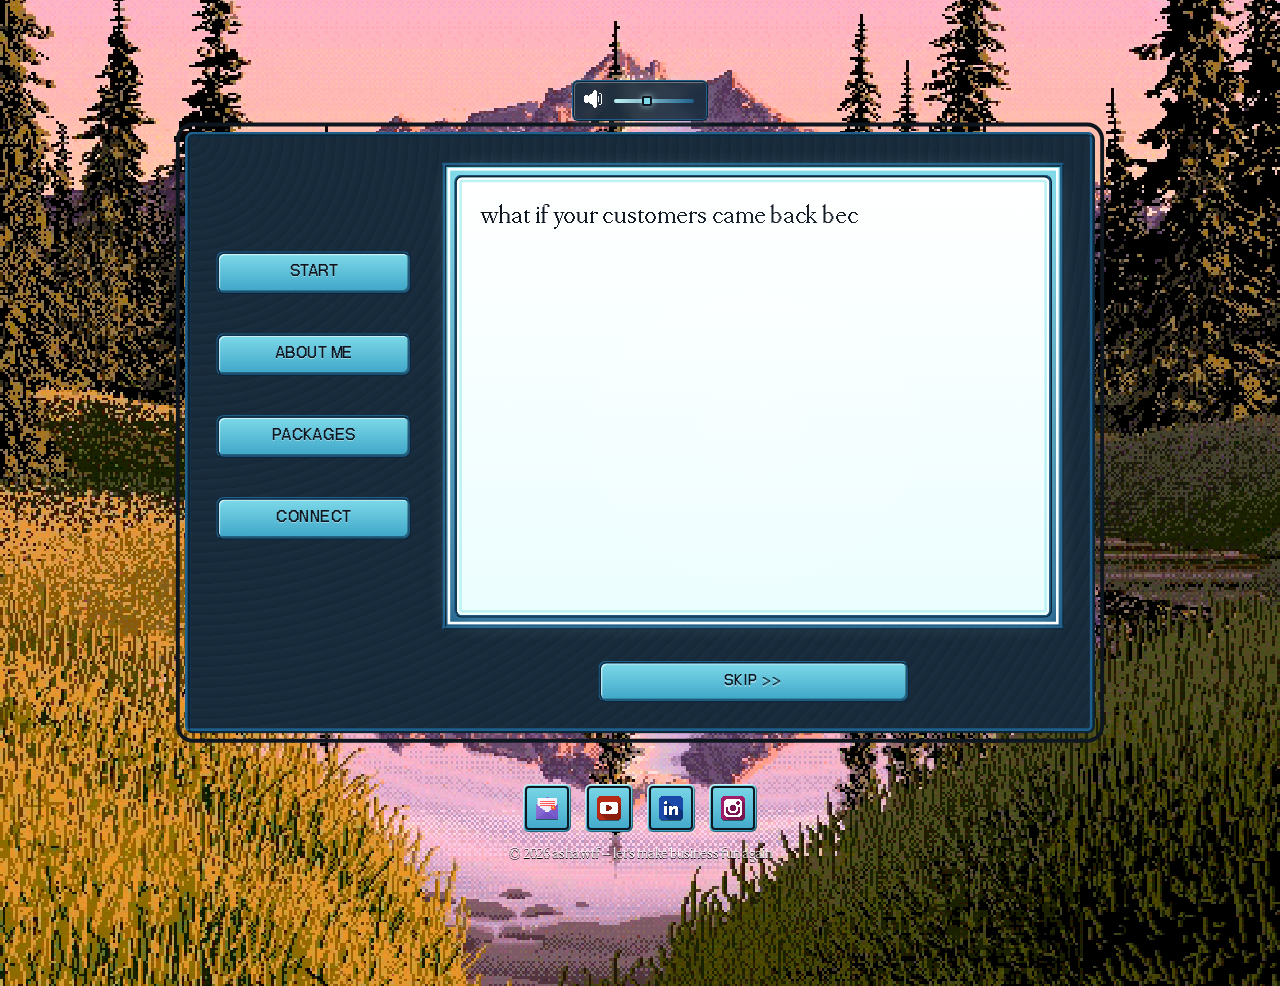
<file: index.html>
<!DOCTYPE html>
<html lang="en">

<head>
	<!-- Google tag (gtag.js) -->
	<script async src="https://www.googletagmanager.com/gtag/js?id=G-HNYB8RR1QK"></script>
	<script>
		window.dataLayer = window.dataLayer || [];
		function gtag() { dataLayer.push(arguments); }
		gtag('js', new Date());

		gtag('config', 'G-HNYB8RR1QK');
	</script>
	<meta charset="utf-8">
	<meta name="viewport" content="width=device-width, initial-scale=1">
	<link href="styles.css" rel="stylesheet">

	<!-- Primary Meta Tags -->
	<title>asha.wtf — make your brand fun again</title>
	<meta name="title" content="asha.wtf — game design for e-commerce brands">
	<meta name="description"
		content="i design game experiences for e-commerce brands who've hit a plateau. no discounts, no gimmicks—just play that brings customers back.">
	<meta name="keywords"
		content="gamification, e-commerce, game design, customer engagement, loyalty programs, interactive experiences">
	<meta name="author" content="Asha">

	<!-- Open Graph / Facebook -->
	<meta property="og:type" content="website">
	<meta property="og:url" content="https://asha.wtf/">
	<meta property="og:title" content="what if your customers came back because your brand was actually fun?">
	<meta property="og:description"
		content="game design for e-commerce brands ready to turn engagement into play. by asha @ asha.wtf">
	<meta property="og:image" content="https://asha.wtf/og-image.jpg">

	<!-- Twitter -->
	<meta property="twitter:card" content="summary_large_image">
	<meta property="twitter:url" content="https://asha.wtf/">
	<meta property="twitter:title" content="what if your customers came back because your brand was actually fun?">
	<meta property="twitter:description"
		content="game design for e-commerce brands ready to turn engagement into play. by asha @ asha.wtf">
	<meta property="twitter:image" content="https://asha.wtf/og-image.jpg">

	<!-- Favicon -->
	<link rel="apple-touch-icon" sizes="180x180" href="favicons/apple-touch-icon.png">
	<link rel="icon" type="image/png" sizes="32x32" href="favicons/favicon-32x32.png">
	<link rel="icon" type="image/png" sizes="16x16" href="favicons/favicon-16x16.png">
	<link rel="manifest" href="favicons/site.webmanifest">
</head>

<body>

	<div class="console-stack">
		<div class="audio-container">
			<audio id="bgAudio" loop>
				<source src="audio/music.mp3" type="audio/mpeg">
			</audio>

			<button id="muteBtn" aria-label="Toggle sound">
				<img src="icons/Speaker-0.png" class="volume-on">
				<img src="icons/Speaker-Crossed.png" class="volume-off hidden">
			</button>

			<input type="range" id="volumeSlider" min="0" max="1" step="0.01" value="0.4" />
			<audio id="sfxSide" src="audio/get1.mp3" preload="auto"></audio>
			<audio id="sfxContinue" src="audio/select2.mp3" preload="auto"></audio>
			<audio id="sfxBack" src="audio/select1.mp3" preload="auto"></audio>

		</div>
		<div class="console-wrapper">
			<div class="console">

				<div class="screen-area">

					<!-- SIDE BUTTONS -->
					<div class="side-buttons">
						<button data-state="start">START</button>
						<button data-state="me">ABOUT ME</button>
						<button data-state="packages">PACKAGES</button>
						<button data-state="connect">CONNECT</button>
					</div>

					<!-- SCREEN -->
					<div class="screen-frame">
						<div class="screen-inner">

							<div class="screen-content" id="screenText"></div>

							<div class="scanlines"></div>

						</div>
					</div>
					<div class="screen-buttons">
						<button class="screen-back hidden" id="backBtn" type="button">
							← BACK
						</button>
						<button class="screen-continue hidden" id="continueBtn" type="button">
							CONTINUE →
						</button>
						<button class="screen-skip hidden" id="skipBtn" type="button">
							SKIP >>
						</button>
					</div>

				</div>

			</div>
		</div>
		<div class="socials">
			<a href="https://ashalamalaka.kit.com/e669b08373" target="_blank" aria-label="Newsletter">
				<img src="icons/Email.png" alt="Newsletter">
			</a>
			<a href="https://www.youtube.com/@ashalamalaka" target="_blank" aria-label="YouTube">
				<img src="icons/YouTube.png" alt="YouTube">
			</a>

			<a href="https://www.linkedin.com/in/itsashawills" target="_blank" aria-label="LinkedIn">
				<img src="icons/LinkedIn.png" alt="LinkedIn">
			</a>

			<a href="https://www.instagram.com/ashalamalaka/" target="_blank" aria-label="Instagram">
				<img src="icons/Instagram.png" alt="Instagram">
			</a>
		</div>
	</div>
	<footer>
		<p>© 2026 asha.wtf — let's make business fun again</p>
	</footer>

	<script src="script.js"></script>
</body>

</html>
</file>
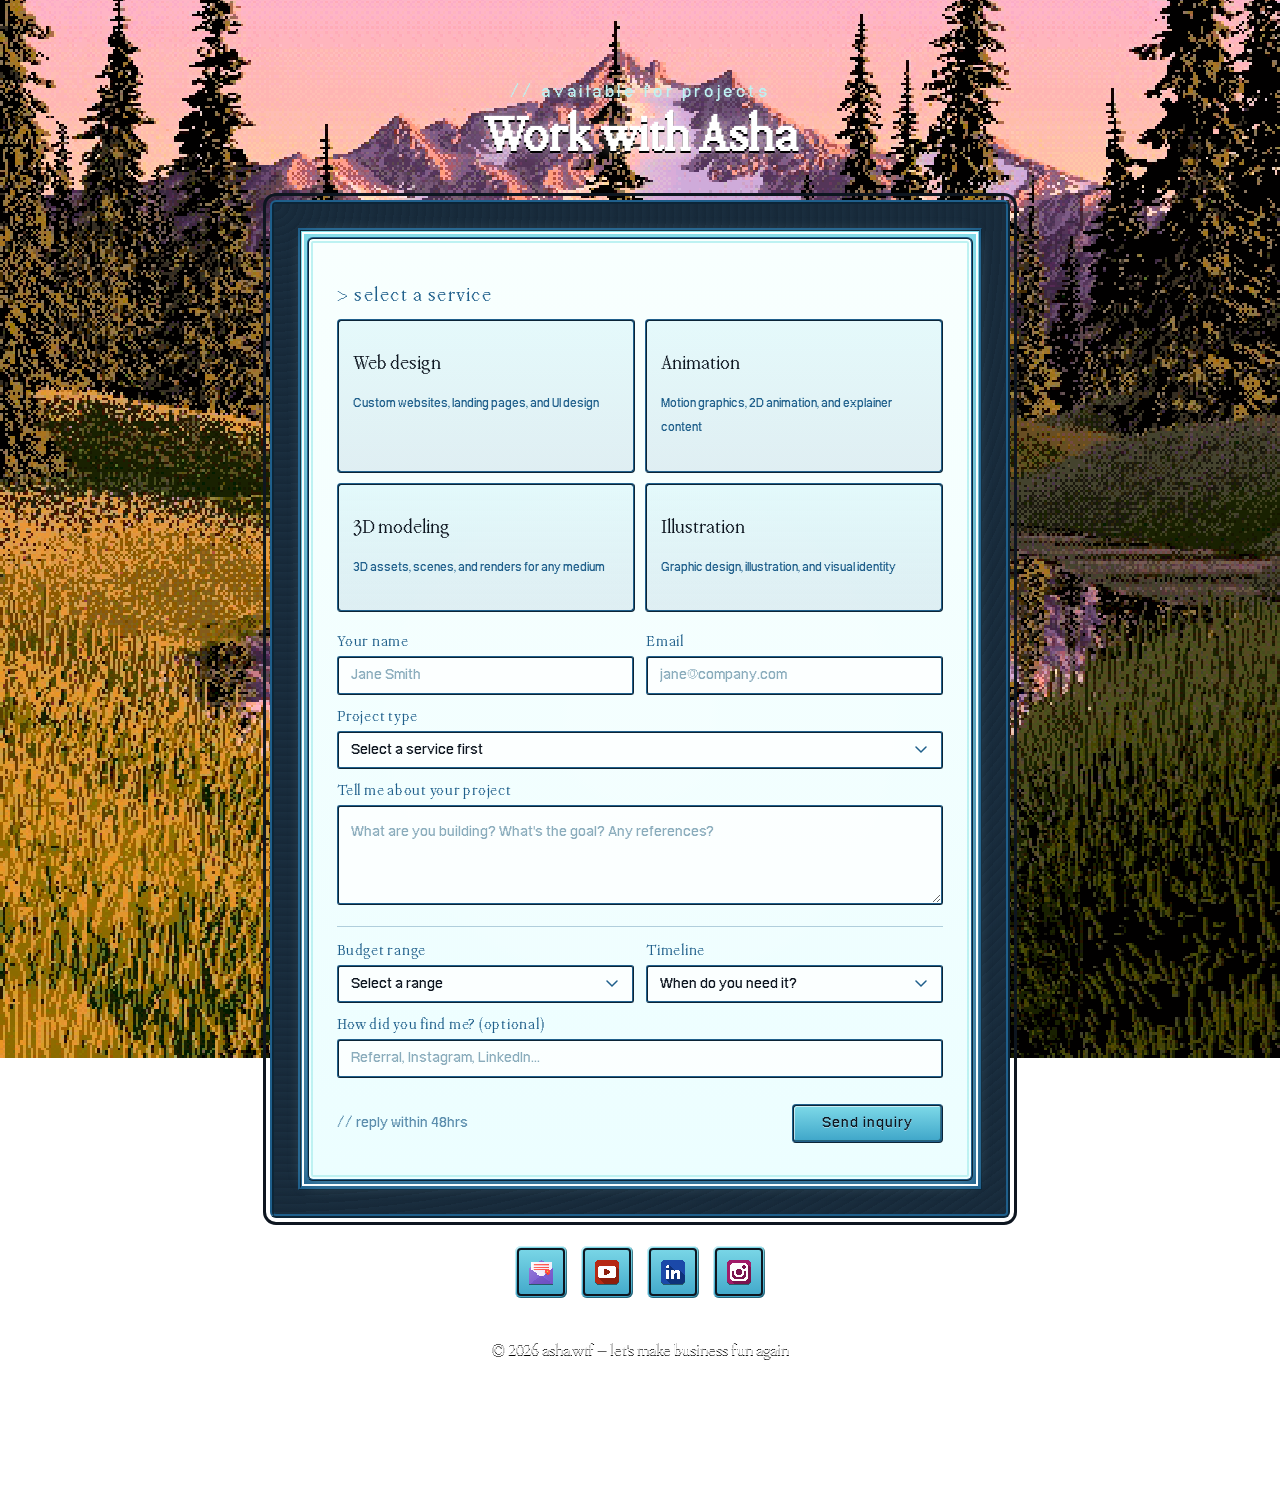
<file: workwithme/index.html>
<!DOCTYPE html>
<html lang="en">
<head>
  <meta charset="UTF-8" />
  <meta name="viewport" content="width=device-width, initial-scale=1.0"/>
  <title>work with asha</title>
  <link href="https://fonts.googleapis.com/css2?family=DM+Sans:wght@300;400;500&display=swap" rel="stylesheet"/>
  
  <!-- Favicon -->
	<link rel="apple-touch-icon" sizes="180x180" href="../favicons/apple-touch-icon.png">
	<link rel="icon" type="image/png" sizes="32x32" href="../favicons/favicon-32x32.png">
	<link rel="icon" type="image/png" sizes="16x16" href="../favicons/favicon-16x16.png">
	<link rel="manifest" href="../favicons/site.webmanifest">
  <style>
    @font-face {
      font-family: "PPMondwest";
      src: url(../fonts/PPMondwest-Regular.otf);
    }
    @font-face {
      font-family: "PPNeueBit";
      src: url(../fonts/PPNeueBit-Bold.otf);
    }

    *, *::before, *::after {
      box-sizing: border-box;
      image-rendering: pixelated;
      -webkit-font-smoothing: none;
    }

    :root {
      --white: #ffffff;
      --off-black: #0E1620;
      --cyan-glow: #BDF2F2;
      --cyan-active: #7DD9E8;
      --cyan-soft: #ECFEFF;
      --blue-button: #3FA6C9;
      --blue-frame: #1F5F8B;
      --blue-shell: #1A2E3F;
      --bg: var(--blue-shell);
      --gradient-bottom: #162838;
      --ui-border-dark: var(--off-black);
      --ui-border-mid: var(--blue-frame);
      --ui-border-light: var(--cyan-glow);
      --ui-frame-top: var(--cyan-active);
      --ui-frame-bottom: var(--blue-frame);
    }

    body {
      margin: 0;
      min-height: 100vh;
      padding: 60px 20px 80px;
      background: url(../imgs/bg2.gif) center / cover no-repeat fixed;
      font-family: "PPMondwest", sans-serif;
      overflow-x: hidden;
      display: flex;
      flex-direction: column;
      align-items: center;
    }

    .page-header {
      text-align: center;
      margin-bottom: 36px;
    }

    .eyebrow {
      font-family: "PPNeueBit", sans-serif;
      font-size: 24px;
      letter-spacing: 0.15em;
      color: var(--cyan-glow);
      text-shadow: 0 0 8px rgba(189,242,242,.5);
      margin-bottom: 8px;
    }

    h1 {
      font-family: "PPMondwest", sans-serif;
      font-size: clamp(2rem, 5.5vw, 3.2rem);
      color: var(--white);
      text-shadow: 0 2px 0 #000, 0 0 14px rgba(255,255,255,.5);
      margin: 0;
    }

    .console {
      width: 90vw;
      max-width: 740px;
      padding: 24px;
      border-radius: 6px;
      background-color: var(--gradient-bottom);
      background-image:
        repeating-radial-gradient(circle at 0 0, transparent 0, var(--gradient-bottom) 8px),
        repeating-linear-gradient(var(--bg), var(--bg));
      border: 4px ridge var(--ui-border-mid);
      outline: 3px solid var(--ui-border-dark);
      outline-offset: 4px;
    }

    .screen-frame {
      width: 100%;
      padding: 6px;
      background: linear-gradient(to bottom, var(--ui-frame-top), var(--ui-frame-bottom));
      border: 3px ridge var(--blue-frame);
      outline: 2px solid var(--white);
      outline-offset: -6px;
    }

    .screen-inner {
      position: relative;
      width: 100%;
      padding: 28px;
      border-radius: 6px;
      background: linear-gradient(to bottom, #f8fffe, var(--cyan-soft));
      border: 2px ridge var(--ui-border-mid);
      outline: 2px solid var(--ui-border-light);
      outline-offset: -6px;
      overflow: hidden;
      box-shadow:
        0 0 18px rgba(189,242,242,.35),
        inset 0 0 12px rgba(255,255,255,.2);
    }

    .screen-inner::after {
      content: "";
      position: absolute;
      inset: 0;
      pointer-events: none;
      background: radial-gradient(circle at center, rgba(189,242,242,.2), transparent 60%);
      mix-blend-mode: screen;
    }

    .scanlines {
      pointer-events: none;
      position: absolute;
      inset: 0;
      background: repeating-linear-gradient(
        to bottom,
        rgba(255,255,255,.03),
        rgba(255,255,255,.03) 2px,
        transparent 2px,
        transparent 4px
      );
      mix-blend-mode: overlay;
      z-index: 1;
    }

    .section-label {
      font-family: "PPMondwest", sans-serif;
      font-size: 19px;
      letter-spacing: 0.08em;
      color: var(--blue-frame);
      margin-bottom: 12px;
      position: relative;
      z-index: 2;
    }

    .services {
      display: grid;
      grid-template-columns: repeat(2, 1fr);
      gap: 10px;
      margin-bottom: 22px;
      position: relative;
      z-index: 2;
    }

    .service-card {
      background: linear-gradient(to bottom, rgba(125,217,232,.15), rgba(31,95,139,.1));
      border: 2px ridge var(--ui-border-mid);
      border-radius: 4px;
      padding: 14px;
      cursor: pointer;
      transition: box-shadow 0.15s;
      user-select: none;
    }

    .service-card:hover {
      box-shadow: 0 0 8px rgba(189,242,242,.5), 0 0 16px rgba(189,242,242,.3);
    }

    .service-card.selected {
      border: 2px solid var(--cyan-active);
      background: linear-gradient(to bottom, rgba(125,217,232,.3), rgba(31,95,139,.2));
      box-shadow: 0 0 10px rgba(189,242,242,.6), inset 0 0 6px rgba(189,242,242,.2);
    }

    .service-name {
      font-family: "PPMondwest", sans-serif;
      font-size: 19px;
      color: var(--off-black);
      margin-bottom: 4px;
    }

    .service-desc {
      font-family: "PPNeueBit", sans-serif;
      font-size: 17px;
      color: var(--blue-frame);
      line-height: 1.4;
      -webkit-font-smoothing: antialiased;
      image-rendering: auto;
    }

    .form-inner {
      position: relative;
      z-index: 2;
    }

    .selected-tag {
      display: none;
      font-family: "PPNeueBit", sans-serif;
      font-size: 16px;
      background: rgba(125,217,232,.2);
      border: 1px solid var(--cyan-active);
      border-radius: 3px;
      padding: 4px 12px;
      margin-bottom: 16px;
      color: var(--blue-frame);
      width: fit-content;
    }

    .form-row { margin-bottom: 14px; }

    label {
      display: block;
      font-family: "PPMondwest", sans-serif;
      font-size: 15px;
      letter-spacing: 0.05em;
      color: var(--blue-frame);
      margin-bottom: 5px;
    }

    input[type="text"],
    input[type="email"],
    textarea,
    select {
      width: 100%;
      background: rgba(255,255,255,.75);
      border: 2px ridge var(--ui-border-mid);
      border-radius: 3px;
      padding: 10px 12px;
      font-family: "PPNeueBit", sans-serif;
      font-size: 20px;
      color: var(--off-black);
      outline: none;
      transition: border-color 0.15s, box-shadow 0.15s;
      appearance: none;
      -webkit-appearance: none;
      -webkit-font-smoothing: antialiased;
      image-rendering: auto;
    }

    input:focus, textarea:focus, select:focus {
      border-color: var(--cyan-active);
      box-shadow: 0 0 6px rgba(189,242,242,.5);
    }

    input::placeholder, textarea::placeholder { color: #8aacbc; }

    select {
      background-image: url("data:image/svg+xml,%3Csvg xmlns='http://www.w3.org/2000/svg' width='12' height='8' viewBox='0 0 12 8'%3E%3Cpath d='M1 1l5 5 5-5' stroke='%231F5F8B' stroke-width='1.5' fill='none' stroke-linecap='round'/%3E%3C/svg%3E");
      background-repeat: no-repeat;
      background-position: right 14px center;
      background-color: rgba(255,255,255,.75);
      padding-right: 36px;
      cursor: pointer;
    }

    textarea {
      resize: vertical;
      min-height: 100px;
      line-height: 1.5;
    }

    .form-two-col {
      display: grid;
      grid-template-columns: repeat(2, 1fr);
      gap: 12px;
    }

    .divider {
      border: none;
      border-top: 1px solid rgba(31,95,139,.3);
      margin: 16px 0;
    }

    .submit-row {
      display: flex;
      align-items: center;
      justify-content: space-between;
      margin-top: 18px;
      gap: 12px;
    }

    .submit-note {
      font-family: "PPNeueBit", sans-serif;
      font-size: 20px;
      color: var(--blue-frame);
      opacity: 0.7;
    }

    .submit-btn {
      font-family: "PPNeueBit", sans-serif;
      font-size: 20px;
      cursor: pointer;
      border-radius: 4px;
      background: linear-gradient(to bottom, var(--cyan-active), var(--blue-button));
      border: 2px ridge var(--ui-border-mid);
      color: var(--off-black);
      padding: 10px 28px;
      letter-spacing: 0.05em;
      text-shadow: 0 1px 0 rgba(255,255,255,.4);
      box-shadow:
        inset 1px 1px 0 rgba(255,255,255,.6),
        inset -1px -1px 0 rgba(0,0,0,.4);
      transition: transform .1s ease, box-shadow .1s ease;
    }

    .submit-btn:hover {
      box-shadow:
        0 0 6px rgba(189,242,242,.6),
        0 0 14px rgba(189,242,242,.4),
        inset 1px 1px 0 rgba(255,255,255,.7);
    }

    .submit-btn:active {
      transform: translateY(2px);
      box-shadow:
        inset 2px 2px 0 rgba(0,0,0,.5),
        inset -1px -1px 0 rgba(255,255,255,.4);
    }

    .success-msg {
      display: none;
      text-align: center;
      padding: 2.5rem 1rem;
    }

    .success-msg .check {
      font-family: "PPNeueBit", sans-serif;
      font-size: 2.2rem;
      color: var(--cyan-active);
      text-shadow: 0 0 12px rgba(125,217,232,.8);
      margin-bottom: 10px;
    }

    .success-msg h2 {
      font-family: "PPMondwest", sans-serif;
      font-size: 1.7rem;
      color: var(--off-black);
      margin-bottom: 6px;
    }

    .success-msg p {
      font-family: "PPNeueBit", sans-serif;
      font-size: 17px;
      color: var(--blue-frame);
      -webkit-font-smoothing: antialiased;
    }

    .socials {
      margin-top: 28px;
      display: flex;
      gap: 14px;
    }

    .socials a {
      display: grid;
      place-items: center;
      width: 52px;
      height: 52px;
      background: linear-gradient(to bottom, var(--cyan-active), var(--blue-button));
      outline: 2px solid var(--ui-border-dark);
      outline-offset: -4px;
      border-radius: 6px;
      box-shadow:
        inset 1px 1px 0 rgba(255,255,255,.6),
        inset -1px -1px 0 rgba(0,0,0,.4);
      transition: transform .1s ease, box-shadow .1s ease;
    }

    .socials img {
      max-width: 34px;
      filter: drop-shadow(0 1px 0 rgba(0,0,0,.5));
      image-rendering: pixelated;
    }

    .socials a:hover {
      box-shadow:
        0 0 6px rgba(189,242,242,.6),
        0 0 14px rgba(189,242,242,.4),
        inset 1px 1px 0 rgba(255,255,255,.7);
    }

    .socials a:active {
      transform: translateY(2px);
      box-shadow:
        inset 2px 2px 0 rgba(0,0,0,.5),
        inset -1px -1px 0 rgba(255,255,255,.4);
    }

    .socials a:focus-visible {
      outline: 2px solid var(--cyan-glow);
      outline-offset: 2px;
    }

    footer {
      margin-top: 28px;
      margin-bottom: 30px;
      text-align: center;
      font-size: 1rem;
      color: var(--white);
      text-shadow: 0 1px 0 rgba(0,0,0,1);
    }

    @media (max-width: 480px) {
      .services { grid-template-columns: 1fr; }
      .form-two-col { grid-template-columns: 1fr; }
      .submit-row { flex-direction: column; align-items: flex-start; }
    }
  </style>
</head>
<body>

  <div class="page-header">
    <p class="eyebrow">// available for projects</p>
    <h1>Work with Asha</h1>
  </div>

  <div class="console">
    <div class="screen-frame">
      <div class="screen-inner">
        <div class="scanlines"></div>

        <p class="section-label">> select a service</p>

        <div class="services">
          <div class="service-card" data-service="Web Design" onclick="selectService(this)">
            <p class="service-name">Web design</p>
            <p class="service-desc">Custom websites, landing pages, and UI design</p>
          </div>
          <div class="service-card" data-service="Animation" onclick="selectService(this)">
            <p class="service-name">Animation</p>
            <p class="service-desc">Motion graphics, 2D animation, and explainer content</p>
          </div>
          <div class="service-card" data-service="3D Modeling" onclick="selectService(this)">
            <p class="service-name">3D modeling</p>
            <p class="service-desc">3D assets, scenes, and renders for any medium</p>
          </div>
          <div class="service-card" data-service="Illustration" onclick="selectService(this)">
            <p class="service-name">Illustration</p>
            <p class="service-desc">Graphic design, illustration, and visual identity</p>
          </div>
        </div>

        <div class="form-inner">
          <div class="success-msg" id="success-msg">
            <div class="check">[ OK ]</div>
            <h2>Got it — thanks!</h2>
            <p>I'll be in touch within 48 hours.</p>
          </div>

          <form id="booking-form" action="https://formspree.io/f/mkgvonzj" method="POST">
            <input type="hidden" name="service" id="hidden-service" value="" />

            <div class="selected-tag" id="selected-tag"></div>

            <div class="form-two-col">
              <div class="form-row">
                <label>Your name</label>
                <input type="text" name="name" placeholder="Jane Smith" required />
              </div>
              <div class="form-row">
                <label>Email</label>
                <input type="email" name="email" placeholder="jane@company.com" required />
              </div>
            </div>

            <div class="form-row">
              <label>Project type</label>
              <select id="project-type" name="project_type">
                <option value="" disabled selected>Select a service first</option>
              </select>
            </div>

            <div class="form-row">
              <label>Tell me about your project</label>
              <textarea name="description" placeholder="What are you building? What's the goal? Any references?" required></textarea>
            </div>

            <hr class="divider" />

            <div class="form-two-col">
              <div class="form-row">
                <label>Budget range</label>
                <select name="budget">
                  <option value="" disabled selected>Select a range</option>
                  <option>Under $500</option>
                  <option>$500 – $1,500</option>
                  <option>$1,500 – $3,000</option>
                  <option>$3,000+</option>
                  <option>Let's talk</option>
                </select>
              </div>
              <div class="form-row">
                <label>Timeline</label>
                <select name="timeline">
                  <option value="" disabled selected>When do you need it?</option>
                  <option>ASAP (under 2 weeks)</option>
                  <option>2 – 4 weeks</option>
                  <option>1 – 2 months</option>
                  <option>Flexible</option>
                </select>
              </div>
            </div>

            <div class="form-row">
              <label>How did you find me? (optional)</label>
              <input type="text" name="referral" placeholder="Referral, Instagram, LinkedIn..." />
            </div>

            <div class="submit-row">
              <p class="submit-note">// reply within 48hrs</p>
              <button type="submit" class="submit-btn">Send inquiry</button>
            </div>
          </form>
        </div>

      </div>
    </div>
  </div>

  <div class="socials">
    <a href="https://ashalamalaka.kit.com/e669b08373" target="_blank" aria-label="Newsletter">
      <img src="../icons/Email.png" alt="Newsletter">
    </a>
    <a href="https://www.youtube.com/@ashalamalaka" target="_blank" aria-label="YouTube">
      <img src="../icons/YouTube.png" alt="YouTube">
    </a>
    <a href="https://www.linkedin.com/in/itsashawills" target="_blank" aria-label="LinkedIn">
      <img src="../icons/LinkedIn.png" alt="LinkedIn">
    </a>
    <a href="https://www.instagram.com/ashalamalaka/" target="_blank" aria-label="Instagram">
      <img src="../icons/Instagram.png" alt="Instagram">
    </a>
  </div>

  <footer>
    <p>© 2026 asha.wtf — let's make business fun again</p>
  </footer>

  <script>
    const serviceOptions = {
      "Web Design": ["Landing page", "Full website", "UI / product design", "Website redesign", "Other"],
      "Animation": ["Motion graphics", "2D character animation", "Explainer video", "Logo animation", "Other"],
      "3D Modeling": ["3D asset / prop", "Scene / environment", "Product render", "Character model", "Other"],
      "Illustration": ["Brand illustration", "Graphic design", "Social media assets", "Editorial illustration", "Other"]
    };

    function selectService(el) {
      document.querySelectorAll('.service-card').forEach(c => c.classList.remove('selected'));
      el.classList.add('selected');
      const service = el.dataset.service;
      const tag = document.getElementById('selected-tag');
      tag.textContent = '> ' + service;
      tag.style.display = 'block';
      document.getElementById('hidden-service').value = service;
      const select = document.getElementById('project-type');
      select.innerHTML = '';
      serviceOptions[service].forEach(opt => {
        const o = document.createElement('option');
        o.value = opt; o.textContent = opt;
        select.appendChild(o);
      });
    }

    const form = document.getElementById('booking-form');
    form.addEventListener('submit', async function(e) {
      e.preventDefault();
      const data = new FormData(form);
      const res = await fetch(form.action, {
        method: 'POST',
        body: data,
        headers: { 'Accept': 'application/json' }
      });
      if (res.ok) {
        form.style.display = 'none';
        document.querySelector('.services').style.display = 'none';
        document.querySelector('.section-label').style.display = 'none';
        document.getElementById('success-msg').style.display = 'block';
      } else {
        alert('Something went wrong. Please try again or email me directly.');
      }
    });
  </script>
</body>
</html>
</file>
<file: styles.css>
/* =========================
   FONTS
========================= */
@font-face {
    font-family: "PPMondwest";
    src: url(fonts/PPMondwest-Regular.otf);
}

@font-face {
    font-family: "PPNeueBit";
    src: url(fonts/PPNeueBit-Bold.otf);
}


/* =========================
   GLOBAL RESET
========================= */
*,
*::before,
*::after {
    box-sizing: border-box;
    image-rendering: pixelated;
    -webkit-font-smoothing: none;
}



/* =========================
   COLOR SYSTEM
========================= */
:root {
    /* Core */
    --white: #ffffff;
    --off-black: #0E1620;

    /* CRT Blues */
    --cyan-glow: #BDF2F2;
    --cyan-active: #7DD9E8;
    --cyan-soft: #ECFEFF;

    --blue-button: #3FA6C9;
    --blue-frame: #1F5F8B;
    --blue-shell: #1A2E3F;

    /* UI Structure */
    --bg: var(--blue-shell);
    --gradient-bottom: #162838;

    --ui-border-dark: var(--off-black);
    --ui-border-mid: var(--blue-frame);
    --ui-border-light: var(--cyan-glow);

    /* Screen */
    --ui-gradient-top: var(--white);
    --ui-gradient-bottom: var(--cyan-soft);

    /* Frame */
    --ui-frame-top: var(--cyan-active);
    --ui-frame-bottom: var(--blue-frame);
}


/* =========================
   BODY
========================= */
body {
    margin: 0;
    min-height: 100vh;
    display: grid;
    place-items: center;

    padding: 60px 10px;

    background: url(imgs/bg2.gif) center / cover no-repeat fixed;
    font-family: "PPMondwest", sans-serif;
    overflow-x: hidden;
    padding: 80px 20px;
}

.console-stack {
    display: flex;
    flex-direction: column;
    align-items: center;
    width: 100%;
    padding-inline: clamp(20px, 6vw, 80px);
}

.audio-container {
    position: relative;
    top: 0;
    margin-bottom: 40px;
    width: fit-content;
    z-index: 10;

    display: flex;
    align-items: center;
    gap: 10px;

    padding: 8px 10px;

    background: rgba(26, 46, 63, .9);
    border: 2px ridge var(--ui-border-mid);
    border-radius: 6px;

    box-shadow:
        inset 1px 1px 0 rgba(255, 255, 255, .3),
        0 0 12px rgba(189, 242, 242, .25);

    backdrop-filter: blur(4px);
}

.audio-container button {
    background: none;
    border: none;
    padding: 0;
    cursor: pointer;
}

.audio-container img {
    width: 18px;
    height: 18px;
}

/* SLIDER */
#volumeSlider {
    width: 80px;
    appearance: none;
    height: 4px;

    background: linear-gradient(to right,
            var(--cyan-glow),
            var(--blue-frame));

    border-radius: 2px;
    outline: none;
}

#volumeSlider::-webkit-slider-thumb {
    appearance: none;
    width: 10px;
    height: 10px;

    background: var(--cyan-active);
    border: 2px solid var(--off-black);
    border-radius: 2px;

    box-shadow: 0 0 6px rgba(189, 242, 242, .8);
    cursor: pointer;
}


/* =========================
   CONSOLE SHELL
========================= */
.console-wrapper {
    display: flex;
    justify-content: center;
    align-items: center;
    padding: 40px 0;
}

.console {
    width: 90vw;
    max-width: 700px;
    max-height: 500px;
    padding: 20px;
    border-radius: 6px;

    background-color: var(--gradient-bottom);
    background-image:
        repeating-radial-gradient(circle at 0 0,
            transparent 0,
            var(--gradient-bottom) 8px),
        repeating-linear-gradient(var(--bg), var(--bg));

    border: 4px ridge var(--ui-border-mid);
    outline: 3px solid var(--ui-border-dark);
    outline-offset: 4px;
    transform-origin: center;
}

@media (min-height: 700px) and (min-width: 600px) {
    .console {
        transform: scale(1.15);
    }
}

@media (min-height: 900px) and (min-width: 700px) {
    .console {
        transform: scale(1.3);
    }
}

@media (max-width: 480px) {

    .console {
         width: 100%;
        max-width: 100%;
    }

}


/* =========================
   SOCIAL ICON BAR
========================= */
.socials {
    margin-top: 80px;
    /* feels “placed”, not floating */
    display: flex;
    gap: 14px;
}


/* Icon Button Shell */
.socials a {
    display: grid;
    place-items: center;

    width: 48px;
    height: 48px;

    background: linear-gradient(to bottom,
            var(--cyan-active),
            var(--blue-button));

    outline: 2px solid var(--ui-border-dark);
    outline-offset: -4px;

    border-radius: 6px;

    box-shadow:
        inset 1px 1px 0 rgba(255, 255, 255, .6),
        inset -1px -1px 0 rgba(0, 0, 0, .4);

    transition: transform .1s ease, box-shadow .1s ease;
}

/* Icon Image */
.socials img {
    max-width: 32px;
    max-width: 32px;
    filter: drop-shadow(0 1px 0 rgba(0, 0, 0, .5));
    image-rendering: pixelated;
}

/* Hover = CRT Bloom */
.socials a:hover {
    box-shadow:
        0 0 6px rgba(189, 242, 242, .6),
        0 0 14px rgba(189, 242, 242, .4),
        inset 1px 1px 0 rgba(255, 255, 255, .7);
}

/* Press */
.socials a:active {
    transform: translateY(2px);
    box-shadow:
        inset 2px 2px 0 rgba(0, 0, 0, .5),
        inset -1px -1px 0 rgba(255, 255, 255, .4);
}

/* Keyboard focus (important + sexy) */
.socials a:focus-visible {
    outline: 2px solid var(--cyan-glow);
    outline-offset: 2px;
}



/* =========================
   SCREEN FRAME
========================= */
.screen-frame {
    width: 100%;
    aspect-ratio: 4 / 3;
    padding: 6px;

    background: linear-gradient(to bottom,
            var(--ui-frame-top),
            var(--ui-frame-bottom));

    border: 3px ridge var(--blue-frame);
    outline: 2px solid var(--white);
    outline-offset: -6px;
}


/* =========================
   SCREEN (CRT GLASS)
========================= */
.screen-inner {
    position: relative;
    width: 100%;
    height: 100%;
    padding: 18px;
    border-radius: 6px;


    background: linear-gradient(to bottom,
            var(--ui-gradient-top),
            var(--ui-gradient-bottom));

    border: 2px ridge var(--ui-border-mid);
    outline: 2px solid var(--ui-border-light);
    outline-offset: -6px;

    display: flex;
    flex-direction: column;
    justify-content: flex-start;
    gap: 10px;

    overflow: hidden;

    box-shadow:
        0 0 18px rgba(189, 242, 242, .35),
        inset 0 0 12px rgba(255, 255, 255, .2);
}

/* CRT Bloom */
.screen-inner::after {
    content: "";
    position: absolute;
    inset: 0;
    pointer-events: none;

    background: radial-gradient(circle at center,
            rgba(189, 242, 242, .25),
            transparent 60%);

    mix-blend-mode: screen;
}

/* =========================
   CUSTOM SCROLLBAR
========================= */
.screen-content::-webkit-scrollbar {
    width: 6px;
    border-radius: 4px;
}

.screen-content::-webkit-scrollbar-track {
    background: rgba(26, 46, 63, 0.3);
    border-radius: 4px;
}

.screen-content::-webkit-scrollbar-thumb {
    background: var(--blue-button);
    border: 1px solid var(--cyan-glow);
    border-radius: 4px;
    box-shadow: 0 0 5px var(--cyan-glow);

}

.screen-content::-webkit-scrollbar-thumb:hover {
    background: var(--cyan-active);
    border-radius: 4px;
}

/* For Firefox support */
.screen-content {
    scrollbar-width: thin;
    scrollbar-color: var(--blue-button) transparent;
    border-radius: 4px;
}


/* =========================
   LAYOUT
========================= */
.screen-area {
    display: grid;
    grid-template-columns: 150px auto;
    grid-template-rows: auto auto;
    gap: 24px;
    align-items: center;
    margin: 0 auto;

}

.controls {
    display: flex;
    justify-content: center;
    gap: 32px;
    margin-top: auto;
}

.screen-buttons {
    display: flex;
    justify-content: center;
    gap: 12px;
    width: 100%;
    grid-column: 2;
    grid-row: 2;
}


/* =========================
   TEXT
========================= */
.title {
    text-align: center;
    font-size: clamp(1.2rem, 4vw, 2rem);
    color: var(--white);

    text-shadow:
        0 2px 0 #000,
        0 0 12px rgba(255, 255, 255, .6);

    margin-bottom: 32px;
}

.screen-content {
    width: 100%;
    font-size: 1.2rem;
    line-height: 1.3;
    white-space: pre-wrap;
    overflow-y: scroll;

    color: var(--off-black);
    flex: 1;
    display: flex;
    flex-direction: column;
}


/* =========================
   BUTTON SYSTEM
========================= */
.side-buttons button,
.screen-continue,
.screen-back,
.screen-skip {
    font-family: "PPNeueBit", sans-serif;
    cursor: pointer;
    border-radius: 6px;

    background: linear-gradient(to bottom,
            var(--cyan-active),
            var(--blue-button));

    border: 2px ridge var(--ui-border-mid);
    color: var(--off-black);

    text-shadow: 0 1px 0 rgba(255, 255, 255, .4);

    box-shadow:
        inset 1px 1px 0 rgba(255, 255, 255, .6),
        inset -1px -1px 0 rgba(0, 0, 0, .4);

    transition: transform .1s ease, box-shadow .1s ease;
}

.side-buttons {
    display: flex;
    flex-direction: column;
    gap: 30px;
}

/* Button Sizes */
.side-buttons button {
    font-size: 1.1rem;
    padding: 8px 12px;
}

.screen-continue,
.screen-back,
.screen-skip {
    font-size: 1rem;
    padding: 8px 16px;
    letter-spacing: .05em;
    flex: 1;
    max-width: 50%;
    text-align: center;
}


/* Hover / Focus (CRT Glow) */
.side-buttons button:hover,
.screen-continue:hover,
.screen-back:hover,
.screen-skip:hover {
    box-shadow:
        0 0 6px rgba(189, 242, 242, .6),
        0 0 14px rgba(189, 242, 242, .4),
        inset 1px 1px 0 rgba(255, 255, 255, .7);
}

/* Active */
.side-buttons button:active,
.screen-continue:active,
.screen-back:active,
.screen-skip:active {
    transform: translateY(2px);
    box-shadow:
        inset 2px 2px 0 rgba(0, 0, 0, .5),
        inset -1px -1px 0 rgba(255, 255, 255, .4);
}

/* =========================
   FOOTER
========================= */
footer {
    margin-bottom: 30px;
    text-align: center;
    font-size: 0.9rem;
    color: var(--white);
    text-shadow: 0 1px 0 rgba(0, 0, 0, 1);
}


/* =========================
   ANIMATIONS
========================= */
.screen-continue:not(.hidden) {
    animation: blink 2s infinite;
}

@keyframes blink {

    0%,
    50%,
    100% {
        opacity: 1;
    }

    25%,
    75% {
        opacity: .3;
    }
}


/* =========================
   EFFECTS
========================= */
.scanlines {
    pointer-events: none;
    position: absolute;
    inset: 0;

    background: repeating-linear-gradient(to bottom,
            rgba(255, 255, 255, .03),
            rgba(255, 255, 255, .03) 2px,
            transparent 2px,
            transparent 4px);

    mix-blend-mode: overlay;
}


/* =========================
   UTILITIES
========================= */
.hidden {
    display: none !important;
}

/* =========================
   RESPONSIVE ADJUSTMENTS
========================= */
@media (max-width: 480px) {

    .screen-area {
        grid-template-columns: 1fr;
        grid-template-rows: auto auto auto;
        align-items: start;
    }

    .screen-frame {
        grid-column: 1;
        grid-row: 2;
        max-height: 60vh;

    }

    .side-buttons {
        grid-column: 1;
        grid-row: 1;
        flex-direction: row;
        gap: 12px;
        justify-content: center;

    }


    .screen-buttons {
        grid-column: 1;
        grid-row: 3;
        width: 100%;
    }

}
</file>
